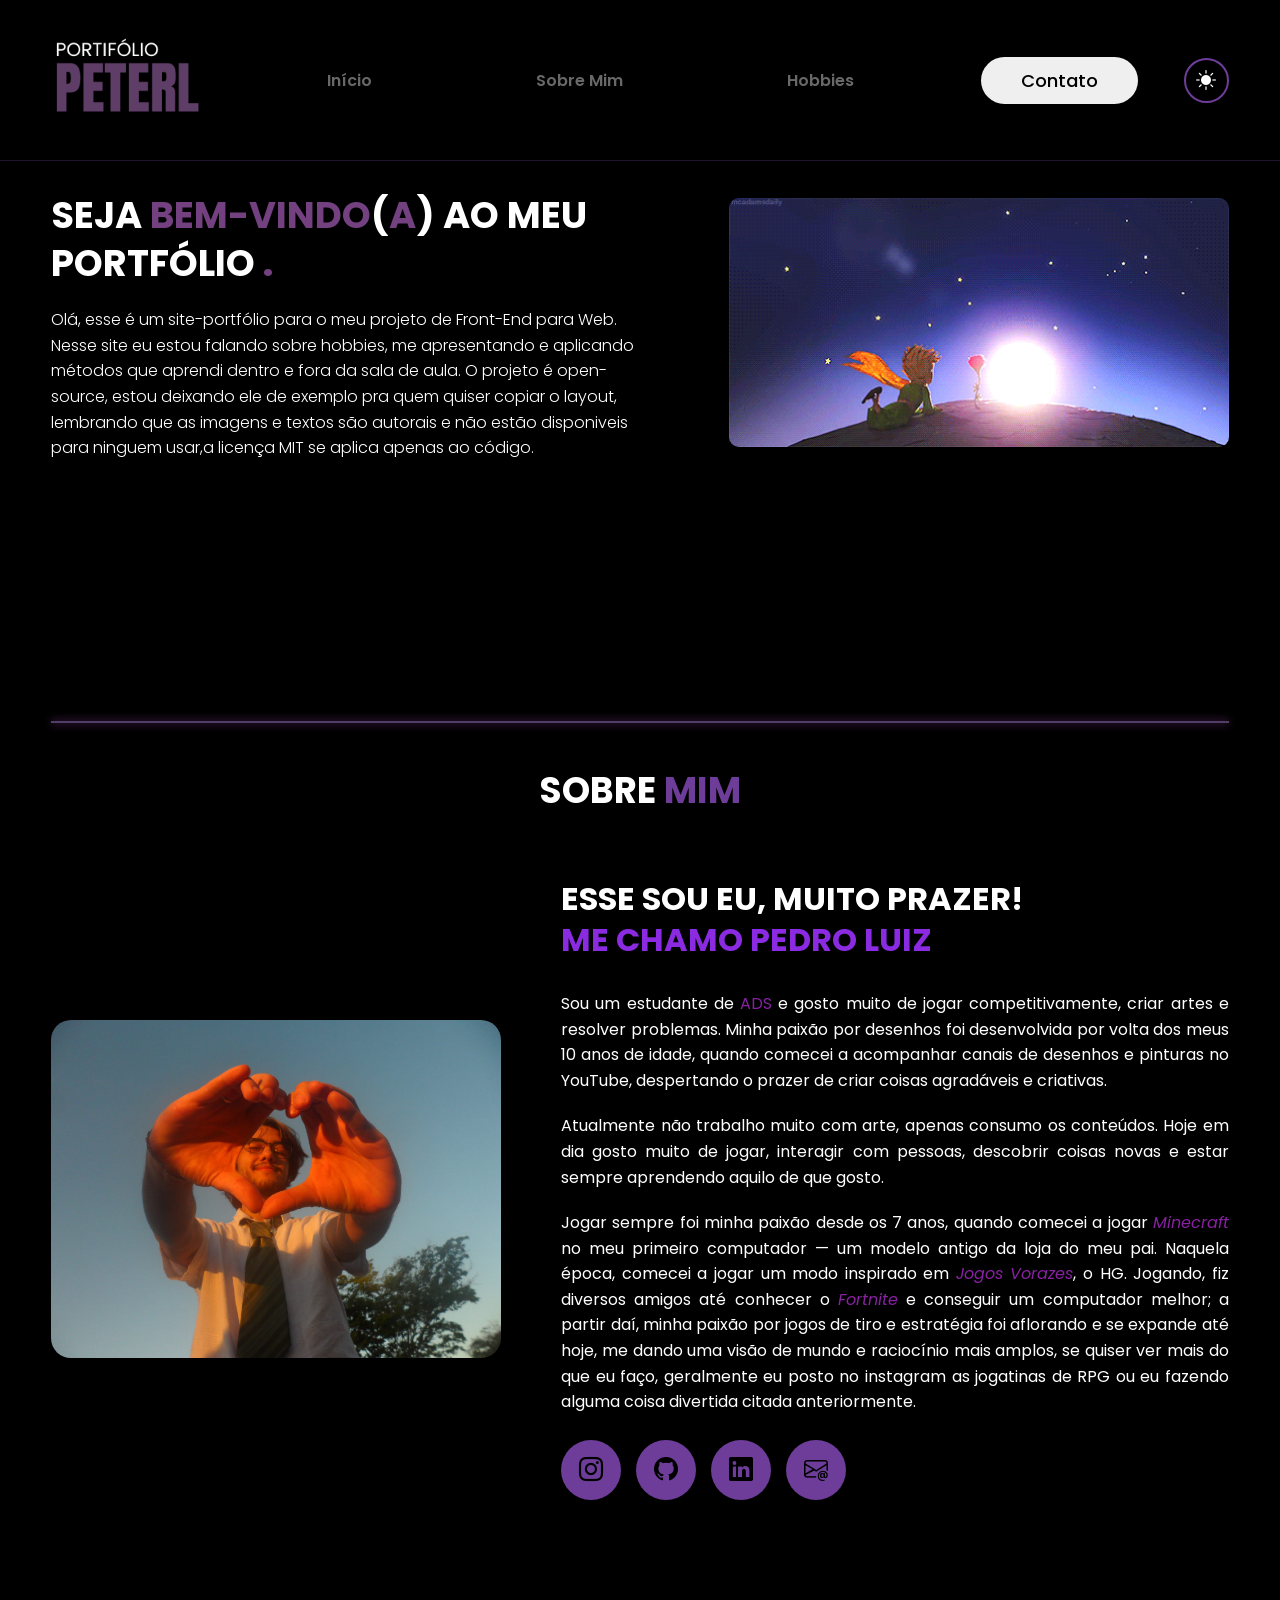
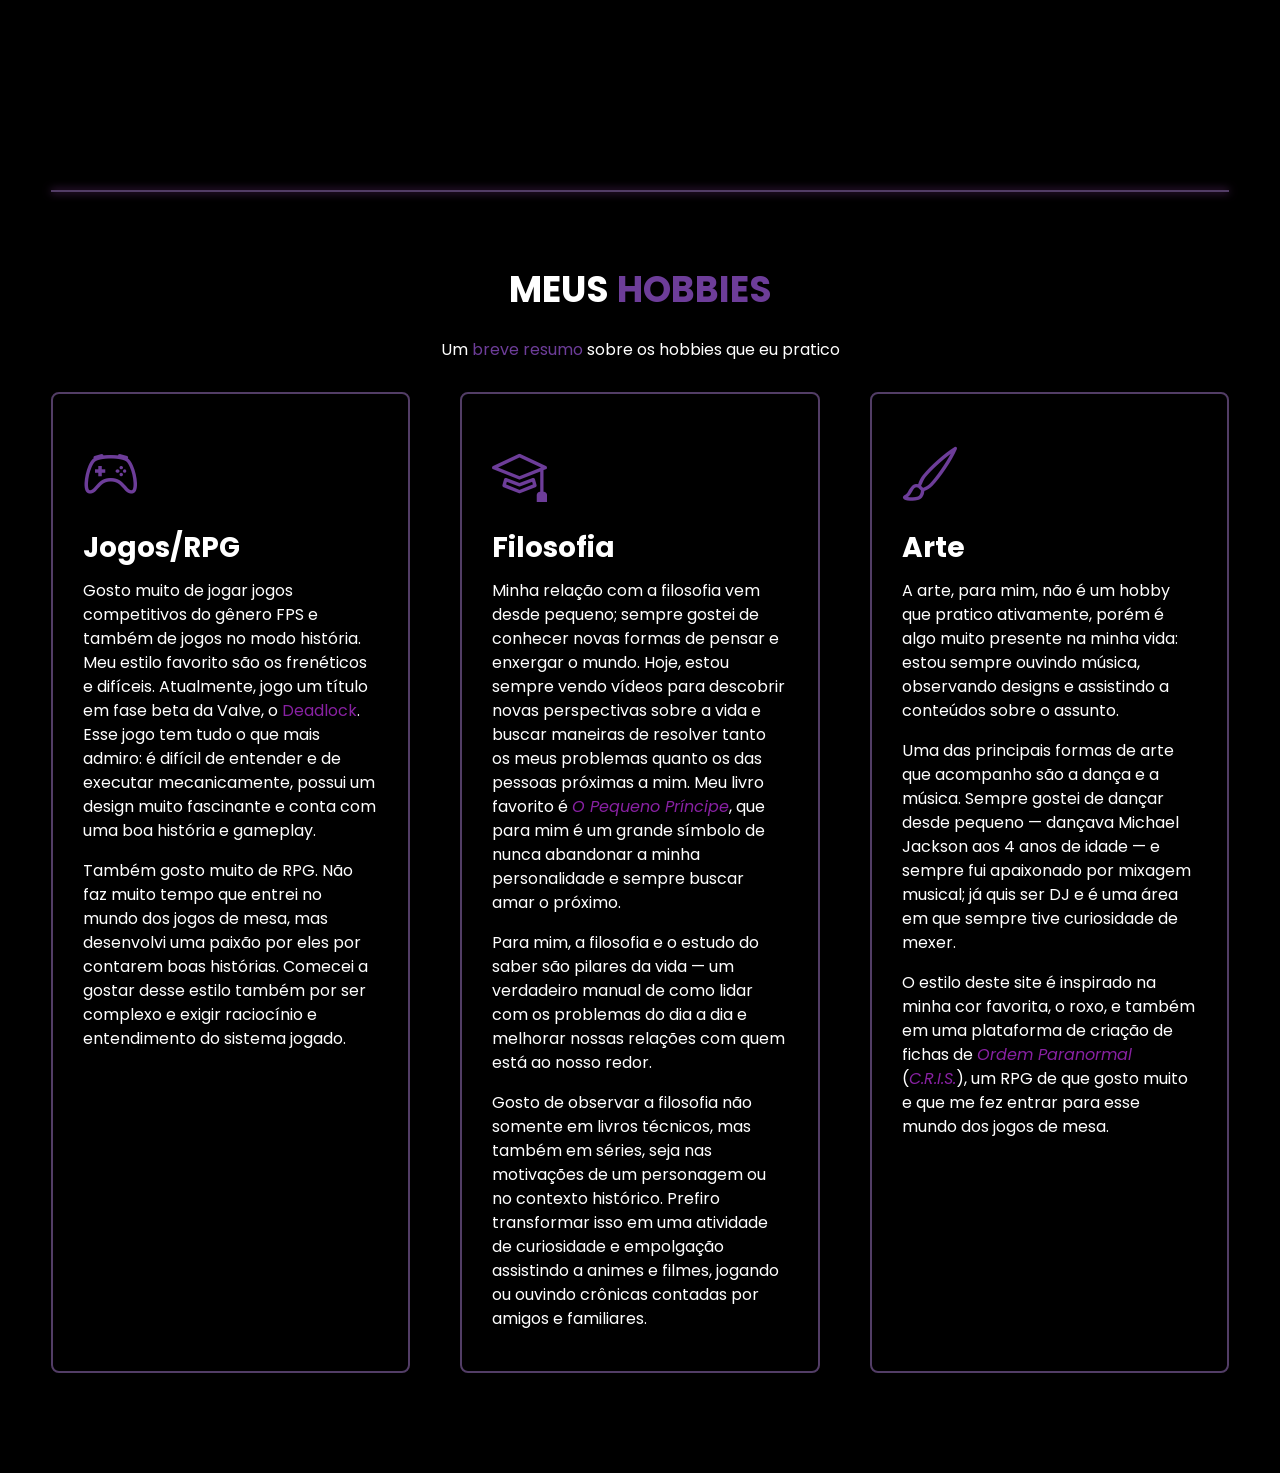
<file: index.html>
<!DOCTYPE html>
<html lang="pt-BR">
<head>
    <meta charset="UTF-8">
    <meta name="viewport" content="width=device-width, initial-scale=1.0">
    <!--FONTES-->
    <link rel="preconnect" href="https://fonts.googleapis.com">
    <link rel="preconnect" href="https://fonts.gstatic.com" crossorigin>
    <link href="https://fonts.googleapis.com/css2?family=Poppins:ital,wght@0,100;0,200;0,300;0,400;0,500;0,600;0,700;0,800;0,900;1,100;1,200;1,300;1,400;1,500;1,600;1,700;1,800;1,900&display=swap" rel="stylesheet">
    <!--FIM DAS FONTES-->
    <!--ICONS DO BOOTSTRAP-->
    <link rel="stylesheet" href="https://cdn.jsdelivr.net/npm/bootstrap-icons@1.13.2/font/bootstrap-icons.min.css">
    <!--FIM DOS ICONS DO BOOTSTRAP-->
    <link rel="stylesheet" href="css/style.css">
    <link rel="icon" type="image/png" href="images/icon.png">
    <title>Portfólio - Peter L</title>
</head>
<body>
    <header>
        <div class="interface">
            <div class="logo">
                <a href="#inicio">
                    <img src="images/logo portifolio.png" alt="Logo Escrito Portfólio PETER L">
                </a>
            </div><!--logo-->

            <nav class="menu-desktop">
                <ul>
                    <li><a href="#inicio">Início</a></li>
                    <li><a href="#sobre">Sobre Mim</a></li>
                    <li><a href="#hobbies">Hobbies</a></li>
                </ul>
            </nav>

            <div class="btn-contato">
                <a href="#contato">
                    <button>Contato</button>
                </a>
            </div><!--btn-contato-->

            <button class="btn-tema" id="btn-tema" aria-label="Alternar tema">
                <i class="bi bi-sun-fill"></i>
            </button><!--MODO CLARO/ESCURO-->

            <div class="btn-abrir-menu" id="btn-menu">
            <i class="bi bi-list"></i>
        </div><!--BOTÃO HAMBURGUER-->

        <div class="menu-mobile" id="menu-mobile">
            <div class="btn-fechar">
                <i class="bi bi-x-lg"></i>
            </div><!--MENU MOBILE-->
            <nav>
                <ul>
                    <li><a href="#inicio">Início</a></li>
                    <li><a href="#sobre">Sobre Mim</a></li>
                    <li><a href="#hobbies">Hobbies</a></li>
                    <li><a href="#contato">Contato</a></li>
                </ul>
            </nav>
        </div><!--menu-mobile-->
        <div class="overlay-menu" id="overlay-menu"></div>
        </div><!--interface-->
    </header>

    <main>
        <section class="topo-do-site" id="inicio">
            <div class="interface">
                <div class="flex">
                    <div class="txt-topo-site">
                        <h1>SEJA <span>BEM-VINDO</span>(<span>A</span>) AO MEU PORTFÓLIO <span>.</span></h1>
                        <p>Olá, esse é um site-portfólio para o meu projeto de Front-End para Web. Nesse site eu estou falando sobre hobbies, me apresentando e aplicando métodos que aprendi dentro e fora da sala de aula.
                            O projeto é open-source, estou deixando ele de exemplo pra quem quiser copiar o layout, lembrando que as imagens e textos são autorais e não estão disponiveis para ninguem usar,a licença MIT se aplica apenas ao código.
                        </p>
                    </div><!-- Texto do topo do site -->

                    <div class="img-topo-site">
                        <img src="images/Boas Vindas.gif" alt="Gif de O Pequeno Príncipe vendo o sol nascer junto de sua rosa">
                    </div><!--IMAGEM TOPO DO SITE-->
                </div><!--FLEX-->
            </div><!--INTERFACE-->
        </section><!--TOPO DO SITE -->

        <div class="interface">
            <hr class="linha-divisoria">
        </div><!--LINHA DIVISÓRIA-->
    
        <section class="sobre" id="sobre">
            <div class="interface">
                <h2 class="titulo">SOBRE <span>MIM</span></h2>
                <div class="flex">
                    <div class="img-sobre">
                        <img src="images/Sobre mim .jpg" alt="Foto de Pedro Luiz">
                    </div><!--img-sobre-->

                    <div class="txt-sobre">
                        <h2>ESSE SOU EU, MUITO PRAZER! <span>ME CHAMO PEDRO LUIZ</span></h2>
                        <p>Sou um estudante de <span>ADS</span> e gosto muito de jogar competitivamente, criar artes e resolver problemas. Minha paixão por desenhos foi desenvolvida por volta dos meus 10 anos de idade, quando comecei a acompanhar canais de desenhos e pinturas no YouTube, despertando o prazer de criar coisas agradáveis e criativas.</p>
                        <p>Atualmente não trabalho muito com arte, apenas consumo os conteúdos. Hoje em dia gosto muito de jogar, interagir com pessoas, descobrir coisas novas e estar sempre aprendendo aquilo de que gosto.</p>
                        <p>Jogar sempre foi minha paixão desde os 7 anos, quando comecei a jogar <span><em>Minecraft</em></span> no meu primeiro computador — um modelo antigo da loja do meu pai. Naquela época, comecei a jogar um modo inspirado em <span><em>Jogos Vorazes</em></span>, o HG. Jogando, fiz diversos amigos até conhecer o <span><em>Fortnite</em></span> 
                        e conseguir um computador melhor; a partir daí, minha paixão por jogos de tiro e estratégia foi aflorando e se expande até hoje, me dando uma visão de mundo e raciocínio mais amplos, se quiser ver mais do que eu faço, geralmente eu posto no instagram as jogatinas de RPG ou eu fazendo alguma coisa divertida citada anteriormente.</p>
                        <div class="btn-social" id="contato">
                                <a href="https://www.instagram.com/pedro_lowis/" target="_blank" rel="noopener noreferrer">
                                    <i class="bi bi-instagram"></i>
                                </a>
                                <a href="https://github.com/Pedrosoares029" target="_blank" rel="noopener noreferrer">
                                    <i class="bi bi-github"></i>
                                </a>
                                <a href="https://www.linkedin.com/in/pedro-luiz-00b87740b" target="_blank" rel="noopener noreferrer">
                                    <i class="bi bi-linkedin"></i>
                                </a>
                                <a href="mailto:faariasoare.pedro@gmail.com">
                                    <i class="bi bi-envelope-at"></i>
                                </a>
                            </div><!--BOTÕES REDES SOCIAIS-->
                        </div><!--txt-sobre-->
                </div><!-- FLEX -->
            </div><!-- INTERFACE -->
        </section><!-- SOBRE -->

        <div class="interface">
            <hr class="linha-divisoria">
        </div><!--LINHA DIVISÓRIA-->

        <section class="hobbies" id="hobbies">
            <div class="interface">
                <h2 class="titulo">MEUS <span>HOBBIES</span></h2>
                <p class="texto">Um <span>breve resumo</span> sobre os hobbies que eu pratico</p>
                <div class="flex">
                    <div class="hobbies-box">
                        <i class="bi bi-controller"></i>
                        <h3>Jogos/RPG</h3>
                        <p>Gosto muito de jogar jogos competitivos do gênero FPS e também de jogos no modo história. Meu estilo favorito são os frenéticos e difíceis. Atualmente, jogo um título em fase beta da Valve, o <span>Deadlock</span>. Esse jogo tem tudo o que mais admiro: é difícil de entender e de executar mecanicamente, possui um design muito fascinante e conta com uma boa história e gameplay.</p>

                        <p>Também gosto muito de RPG. Não faz muito tempo que entrei no mundo dos jogos de mesa, mas desenvolvi uma paixão por eles por contarem boas histórias. Comecei a gostar desse estilo também por ser complexo e exigir raciocínio e entendimento do sistema jogado.</p>
                    </div><!--HOBBIES BOX JOGOS-->

                    <div class="hobbies-box">
                        <i class="bi bi-mortarboard"></i>
                        <h3>Filosofia</h3>
                        <p>Minha relação com a filosofia vem desde pequeno; sempre gostei de conhecer novas formas de pensar e enxergar o mundo. Hoje, estou sempre vendo vídeos para descobrir novas perspectivas sobre a vida e buscar maneiras de resolver tanto os meus problemas quanto os das pessoas próximas a mim. Meu livro favorito é <span><em>O Pequeno Príncipe</em></span>, que para mim é um grande símbolo de nunca abandonar a minha personalidade e sempre buscar amar o próximo.</p>
                        <p>Para mim, a filosofia e o estudo do saber são pilares da vida — um verdadeiro manual de como lidar com os problemas do dia a dia e melhorar nossas relações com quem está ao nosso redor.</p>
                        <p>Gosto de observar a filosofia não somente em livros técnicos, mas também em séries, seja nas motivações de um personagem ou no contexto histórico. Prefiro transformar isso em uma atividade de curiosidade e empolgação assistindo a animes e filmes, jogando ou ouvindo crônicas contadas por amigos e familiares.</p>
                    </div><!--HOBBIES-BOX FILOSOFIA-->

                    <div class="hobbies-box">
                        <i class="bi bi-brush"></i>
                        <h3>Arte</h3>
                        <p>A arte, para mim, não é um hobby que pratico ativamente, porém é algo muito presente na minha vida: estou sempre ouvindo música, observando designs e assistindo a conteúdos sobre o assunto.</p>
                        <p>Uma das principais formas de arte que acompanho são a dança e a música. Sempre gostei de dançar desde pequeno — dançava Michael Jackson aos 4 anos de idade — e sempre fui apaixonado por mixagem musical; já quis ser DJ e é uma área em que sempre tive curiosidade de mexer.</p>
                        <p>O estilo deste site é inspirado na minha cor favorita, o roxo, e também em uma plataforma de criação de fichas de <span><em>Ordem Paranormal</em></span> (<span><em>C.R.I.S.</em></span>), um RPG de que gosto muito e que me fez entrar para esse mundo dos jogos de mesa.</p>
                    </div><!--HOBBIES-BOX ARTES-->
                </div><!-- FLEX -->
            </div><!-- INTERFACE -->
        </section><!--MEUS HOBBIES-->

    </main> 

    <script src="js/menu.js" defer></script>
</body>
</html>
</file>
<file: css/style.css>
/* ESTILO GERAL DO SITE */
* {
    margin: 0;
    padding: 0;
    box-sizing: border-box;
    font-family: "Poppins", sans-serif;
}

html {
    scroll-behavior: smooth;
}

body {
    background-color: rgb(0, 0, 0);
    min-height: 100vh;
}

.interface {
    max-width: 1400px;
    margin: 0 auto;
}

.flex {
    display: flex;
}

h2.titulo {
    color: white;
    font-size: 36px;
    text-align: center;
    margin-bottom: 20px;
}

h2.titulo span {
    color: #6D3D99;
}

button:hover {
    box-shadow: 0px 0px 15px #712faf;
    transform: scale(1.05); 
}

/* ESTILO DO CABEÇALHO/HEADER */
header {
    padding: 40px 4%;
}

header > .interface {
    display: flex;
    align-items: center;
    justify-content: space-between;
}

header .logo img {
    width: 150px;
    height: auto;
    display: block;
}
/* SCROLL DO HEADER */

header {
    padding: 5px 4%; 
    position: sticky;
    top: 0; 
    z-index: 1000; 
    background-color: rgba(0, 0, 0, 0.85); 
    backdrop-filter: blur(8px); 
    border-bottom: 1px solid rgba(109, 61, 153, 0.3);
}

section.topo-do-site,
section.sobre,
section.hobbies {
    scroll-margin-top: 120px; 
}

/* TEXTOS DOS LINKS */
header nav.menu-desktop a {
    color: rgb(104, 104, 104);
    text-decoration: none;
    display: inline-block;
    transition: .2s;
    font-weight: 550;
}

header nav.menu-desktop a:hover {
    color: #ffffff;
    transform: scale(1.2);
    text-shadow: 1px 3px 10px #873D99;
}

header nav ul {
    list-style-type: none;
}

header nav ul li {
    display: inline-block;
    padding: 0 80px;
}

/* Botão de Contato */
header .btn-contato button {
    padding: 10px 40px;
    font-size: 18px;
    font-weight: 450;
    border: 0;
    border-radius: 30px;
    cursor: pointer;
    transition: .2s;
}


/* TOPO DO SITE */
section.topo-do-site {
    padding: 30px 4% 10px 4%;
}

section.topo-do-site .flex {
    align-items: center;
    justify-content: center;
    gap: 90px;
}

section.topo-do-site .img-topo-site img {
    width: 500px;
    height: auto;
    border-radius: 10px;
}

.topo-do-site .txt-topo-site h1 {
    color: white;
    font-size: 37px;
    line-height: 1.3;
    margin-bottom: 20px;
}

.topo-do-site .txt-topo-site h1 span {
    color: #734080;
}

.topo-do-site .txt-topo-site p {
    color: white;
    font-weight: 350;
    line-height: 1.6;
}

section.topo-do-site,
section.sobre,
section.hobbies,
.btn-social {
    scroll-margin-top: 200px; 
}

/* LINHA DIVISÓRIA */
hr.linha-divisoria {
    border: 0;
    height: 2px;
    background-color: #523D66;
    margin: 250px 4% 30px 4%;
    box-shadow: 0 0 8px #873D99; 
}

/* SEÇÃO SOBRE */
section.sobre {
    padding: 10px 4% 40px 4%;
}

section.sobre .flex {
    display: flex;
    gap: 60px;
    align-items: center;
    margin-top: 60px;
}

section.sobre .img-sobre img {
    width: 450px;
    height: auto;
    border-radius: 20px;
    display: block;
}

section.sobre .txt-sobre {
    color: white;
}

section.sobre .txt-sobre h2 {
    font-size: 32px;
    line-height: 1.3;
    margin-bottom: 30px;
}

section.sobre .txt-sobre h2 span {
    color: #8a2be2; 
    display: block; 
    
}

section.sobre .txt-sobre p {
    margin-bottom: 20px;
    text-align: justify;
    line-height: 1.6;
    color: white;
}

section.sobre .txt-sobre p span {
    color: #9925b6e3;
}

/* BOTÕES DE REDES SOCIAIS NA SEÇÃO SOBRE*/

.btn-social {
    display: flex;
    gap: 15px;
    margin-top: 25px;
}

.btn-social a {
    width: 60px;
    height: 60px;
    border-radius: 50%;
    background-color: #6D3D99;
    color: #000000;
    font-size: 24px;
    display: inline-flex;
    align-items: center;
    justify-content: center;
    text-decoration: none;
    transition: .2s;
}

.btn-social a:hover {
    transform: scale(1.1);
    box-shadow: 0 0 12px #873D99;
    color: #ffffff;
}

/* HOBBIES */
section.hobbies {
    padding: 40px 4% 100px 4%;
}

section.hobbies .flex {
    gap: 50px;
    margin-top: 30px;
}

.hobbies .hobbies-box {
    color: white;
    padding: 40px 30px;
    min-height: 380px;
    flex: 1;
    display: flex;
    flex-direction: column;
    justify-content: flex-start;
    border-radius: 8px;
    border: 2px solid #523D66;
    transition: .2s;
}

.hobbies .hobbies-box:hover {
    transform: scale(1.05);
    box-shadow: 0 0 15px #a230bfad;
}

p.texto {
    color: #ffffff;
    text-align: center;
    margin: 12px 0;
    font-weight: 400;
}

p.texto span {
    color: #6D3D99;
}

.hobbies-box p {
    margin-bottom: 16px;
    line-height: 1.5;
}

.hobbies-box p:last-child {
    margin-bottom: 0;
}

.hobbies-box p span {
    color: #9925b6e3;
}

.hobbies .hobbies-box i {
    font-size: 55px;
    color: #6D3D99;
}

.hobbies .hobbies-box h3 {
    font-size: 28px;
    margin: 10px 0;
}

/* ESTILO DO MENU MOBILE  */
.btn-abrir-menu,
.menu-mobile,
.overlay-menu {
    display: none;
}


/*MENU RESPONSIVO*/
@media screen and (max-width: 1020px) {

.flex {
    flex-direction: column;
}

section.topo-do-site .flex {
    flex-direction: column-reverse;
    gap: 40px;
    text-align: center;
}

header nav.menu-desktop,
header .btn-contato {
    display: none;
}

header > .interface {
    justify-content: space-between;
}

.btn-abrir-menu {
    display: block;
}

.btn-abrir-menu i {
    color: #6D3D99;
    font-size: 40px;
    cursor: pointer;
}

.menu-mobile {
    display: block;
    background-color: #000000;
    border-left: 2px solid #523D66;
    height: 100vh;
    position: fixed;
    top: 0;
    right: 0;
    z-index: 99999;
    width: 0%;
    overflow: hidden;
    transition: .4s ease-in-out;
}

.menu-mobile.abrir-menu {
    width: 70%;
}

.menu-mobile.abrir-menu ~ .overlay-menu {
    display: block;
}

.menu-mobile .btn-fechar {
    padding: 20px 5%;
}

.menu-mobile .btn-fechar i {
    color: #6D3D99;
    font-size: 30px;
    cursor: pointer;
}

.menu-mobile nav ul {
        text-align: right;
        list-style-type: none;
        padding: 0;
    }

.menu-mobile nav ul li {
        display: block; 
        padding: 0; 
        width: 100%;
    }

.menu-mobile nav ul li a {
        color: #ffffff;
        font-size: 20px;
        font-weight: 400;
        padding: 20px 10%; 
        display: block;
        width: 100%;
        text-decoration: none;
        transition: .2s;
    }

.menu-mobile nav ul li a:hover {
        background-color: #6D3D99;
        color: #000000;
        font-weight: 600;
    }

.overlay-menu {
    background-color: rgba(0, 0, 0, 0.75);
    width: 100%;
    height: 100%;
    position: fixed;
    top: 0;
    left: 0;
    z-index: 88888;
}

section.topo-do-site .img-topo-site img,
section.sobre .img-sobre img {
    width: 100%;
    max-width: 350px;
    margin: 0 auto;
}

.topo-do-site .txt-topo-site h1 {
    font-size: 28px;
}

h2.titulo {
    font-size: 28px;
}

section.sobre .flex {
    gap: 30px;
    margin-top: 40px;
}

section.sobre .txt-sobre h2 {
    font-size: 24px;
    text-align: center;
}

.btn-social {
    justify-content: center;
}

section.hobbies .flex {
    gap: 25px;
}

.hobbies .hobbies-box {
    min-height: auto;
    padding: 30px 20px;
}

.hobbies .hobbies-box:hover {
    transform: none;
}

hr.linha-divisoria {
    margin: 50px 4%;
}
}

/* BOTÃO MODO CLARO/ESCURO*/ 

.btn-tema {
    background-color: transparent;
    border: 2px solid #6D3D99;
    color: #ffffff;
    width: 45px;
    height: 45px;
    border-radius: 50%;
    font-size: 20px;
    cursor: pointer;
    display: inline-flex;
    align-items: center;
    justify-content: center;
    transition: .2s;
}

body, header, .hobbies .hobbies-box {
    transition: background-color 0.3s ease, color 0.3s ease;
}


body.modo-claro {
    background-color: #f4f4f7; 
}

body.modo-claro header {
    background-color: rgba(244, 244, 247, 0.9);
    border-bottom: 1px solid rgba(109, 61, 153, 0.2);
}

body.modo-claro .btn-tema {
    color: #6D3D99;
}


body.modo-claro header .logo img {
    filter: drop-shadow(0px 1px 2px rgba(0, 0, 0, 0.8));
}

body.modo-claro header nav.menu-desktop a {
    color: #333333;
}

body.modo-claro header nav.menu-desktop a:hover {
    color: #6D3D99;
    text-shadow: none;
}

body.modo-claro header .btn-contato button {
    background-color: #6D3D99;
    color: #ffffff;
}

/* Textos e títulos que eram brancos viram escuros */
body.modo-claro h1,
body.modo-claro h2.titulo,
body.modo-claro section.sobre .txt-sobre h2,
body.modo-claro .hobbies .hobbies-box h3 {
    color: #1a1a1a;
}

body.modo-claro .topo-do-site .txt-topo-site p,
body.modo-claro section.sobre .txt-sobre p,
body.modo-claro p.texto,
body.modo-claro .hobbies .hobbies-box {
    color: #2b2b2b;
}

body.modo-claro .hobbies .hobbies-box {
    background-color: #ffffff;
    box-shadow: 0 4px 15px rgba(0, 0, 0, 0.06);
}

body.modo-claro .btn-social a {
    color: #ffffff;
}

/* Ajuste do menu mobile no modo claro */
body.modo-claro .menu-mobile {
    background-color: #f4f4f7;
}

body.modo-claro .menu-mobile nav ul li a {
    color: #1a1a1a;
}

body.modo-claro .topo-do-site .txt-topo-site h1 {
    color: #1a1a1a;
}
</file>
